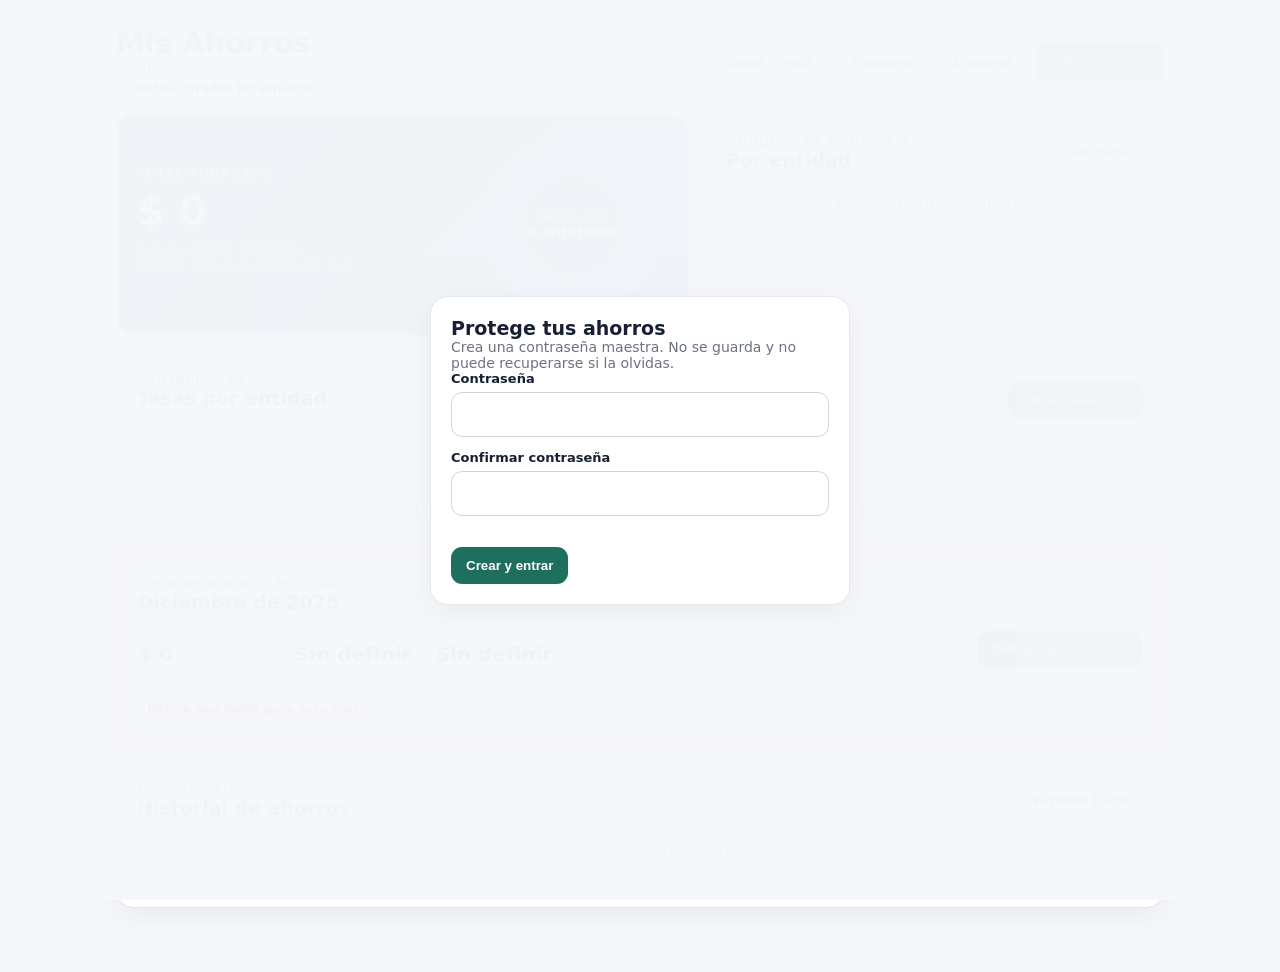
<file: index.html>
<!doctype html><html lang="es"><head><meta charset="utf-8"><meta name="viewport" content="width=device-width,initial-scale=1"><meta name="theme-color" content="#1f6f5f"><meta name="apple-mobile-web-app-capable" content="yes"><meta name="apple-mobile-web-app-title" content="Mis Ahorros"><link rel="manifest" href="manifest.webmanifest"><link rel="stylesheet" href="style.css"></head><body>
<section class="overlay" id="overlay"><div class="card login"><div id="setup"><h2>Protege tus ahorros</h2><p class="muted">Crea una contraseña maestra. No se guarda y no puede recuperarse si la olvidas.</p><form id="setupForm"><div class="field"><label>Contraseña</label><input id="newPass" type="password" minlength="8" required></div><div class="field"><label>Confirmar contraseña</label><input id="confirmPass" type="password" minlength="8" required></div><div class="error" id="setupErr"></div><button class="primary">Crear y entrar</button></form></div><div id="unlock" hidden><h2 id="unlockTitle">Mis Ahorros</h2><p class="muted">Ingresa tu contraseña para descifrar tus datos.</p><form id="unlockForm"><div class="field"><label>Contraseña</label><input id="unlockPass" type="password" required></div><div class="error" id="unlockErr"></div><button class="primary">Desbloquear</button></form></div></div></section>
<main class="app"><section class="top"><div><h1 id="title">Mis Ahorros</h1><p class="muted">Seguimiento personal y seguro de tus ahorros.</p><div class="secure">🔒 Datos cifrados localmente</div></div><div class="actions"><button class="secondary" id="backupBtn">Copia cifrada</button><button class="secondary" id="restoreBtn">Restaurar</button><input id="restoreFile" type="file" accept=".json" hidden><button class="secondary" id="lockBtn">Bloquear</button><button class="primary" id="newBtn">+ Nuevo ahorro</button></div></section>
<section class="grid"><article class="card hero"><div class="heroGrid"><div><div class="label">Total ahorrado</div><div class="total" id="total">$0</div><div class="muted" id="count">Aún no tienes registros.</div><div class="muted" id="interestSummary">Interés mensual estimado: $0</div><div class="legend" id="legend"></div></div><div class="pie" id="pie"><div class="pieCenter"><span id="pieLabel">Distribución</span><b id="pieValue">0 entidades</b></div></div></div></article><article class="card"><div class="head"><div><div class="label">Dónde está tu dinero</div><h2>Por entidad</h2></div><span class="bankCount" id="bankCount">0 entidades</span></div><div id="banks"><div class="empty">Agrega tu primer ahorro.</div></div></article></section>
<section class="card rateCard"><div class="head"><div><div class="label">Rentabilidad</div><h2>Tasas por entidad</h2><p class="muted" id="rateMonthLabel">Este mes</p></div><button class="primary" id="ratesBtn">Editar tasas E.A.</button></div><div id="ratesList"><div class="empty">Agrega un ahorro para configurar tasas.</div></div><p class="muted" style="margin-top:10px">La tasa vigente se mantiene hasta que la cambies. Al abrir la app en un nuevo mes, el interés del mes anterior se capitaliza una sola vez.</p></section>
<section class="card goalCard pending" id="goalCard"><div class="goal"><div style="flex:1"><div class="label">Meta de ahorro mensual</div><h2 id="goalMonth">Este mes</h2><div class="goalVals"><div><span class="muted">Ahorrado este mes</span><div class="num" id="savedMonth">$0</div></div><div><span class="muted">Meta</span><div class="num" id="goalAmountView">Sin definir</div></div><div><span class="muted">Proyección anual</span><div class="num" id="annual">Sin definir</div></div></div><div class="progress"><div id="bar"></div></div><span class="status pending" id="goalStatus">Define una meta para este mes</span></div><button class="primary" id="goalBtn">Definir meta mensual</button></div></section>
<section class="card rateCard" id="arqCard" hidden><div class="rate"><div><div class="label">ARQ</div><h2>Tasa de cambio manual</h2><p class="muted" id="arqText">Ingresa la tasa COP por USD.</p></div><div class="actions"><input id="arqInput" type="text" inputmode="decimal" placeholder="COP por USD"><button class="primary" id="saveArq">Guardar tasa</button></div></div></section>
<section class="card history"><div class="head"><div><div class="label">Movimientos</div><h2>Historial de ahorros</h2></div><button class="secondary" id="exportBtn">Exportar Excel</button></div><table id="table"><thead><tr><th>Fecha</th><th>Entidad</th><th>Tipo</th><th>Valor</th><th></th></tr></thead><tbody id="tbody"></tbody></table><div class="empty" id="empty">No hay ahorros registrados todavía.</div></section></main>
<dialog id="savingDialog"><form class="modal" id="savingForm"><div class="modalHead"><h3 id="savingTitle">Nuevo ahorro</h3><button type="button" class="secondary" id="cancelSaving">×</button></div><div class="field"><label>Valor ahorrado</label><input id="amount" type="text" inputmode="decimal" required><span class="muted" id="amountHelp">Valor en pesos colombianos (COP).</span></div><div class="field"><label>Fecha</label><input id="date" type="date" required></div><div class="field"><label>Entidad</label><select id="bank" required><option value="" selected disabled>Selecciona una entidad</option><option>ARQ</option><option>Pibank</option><option>Ahorro colectivo amigos</option><option>Bancolombia</option><option>Davivienda</option><option>Banco de Bogotá</option><option>BBVA</option><option>Banco de Occidente</option><option>Banco Caja Social</option><option>Nequi</option><option>Daviplata</option><option>Nu</option><option>Lulo Bank</option><option>RappiPay</option></select></div><div class="modalActions"><button type="button" class="secondary" id="cancelSaving">Cancelar</button><button class="primary">Guardar ahorro</button></div></form></dialog>
<dialog id="ratesDialog"><form class="modal" id="ratesForm"><div class="modalHead"><h3 id="ratesDialogTitle">Tasas E.A.</h3></div><p class="muted" style="margin-bottom:14px">Define la tasa E.A. vigente para cada entidad. Puedes modificarla cuando cambie.</p><div id="ratesFields"></div><div class="modalActions"><button type="button" class="secondary" id="cancelRates">Cancelar</button><button class="primary">Guardar tasas</button></div></form></dialog>
<dialog id="goalDialog"><form class="modal" id="goalForm"><div class="modalHead"><h3>Meta de ahorro mensual</h3></div><div class="field"><label>Meta del mes</label><input id="goalInput" type="text" inputmode="decimal" required></div><div class="modalActions"><button type="button" class="secondary" id="cancelGoal">Cancelar</button><button class="primary">Guardar meta</button></div></form></dialog>
<script>window.APP_CONFIG={name:'Mis Ahorros',vaultKey:'misAhorros_secure_v2_web',backup:'mis_ahorros_backup_cifrado.json',accent:'#1f6f5f',accent2:'#123d35'};</script><script src="app.js"></script></body></html>
</file>
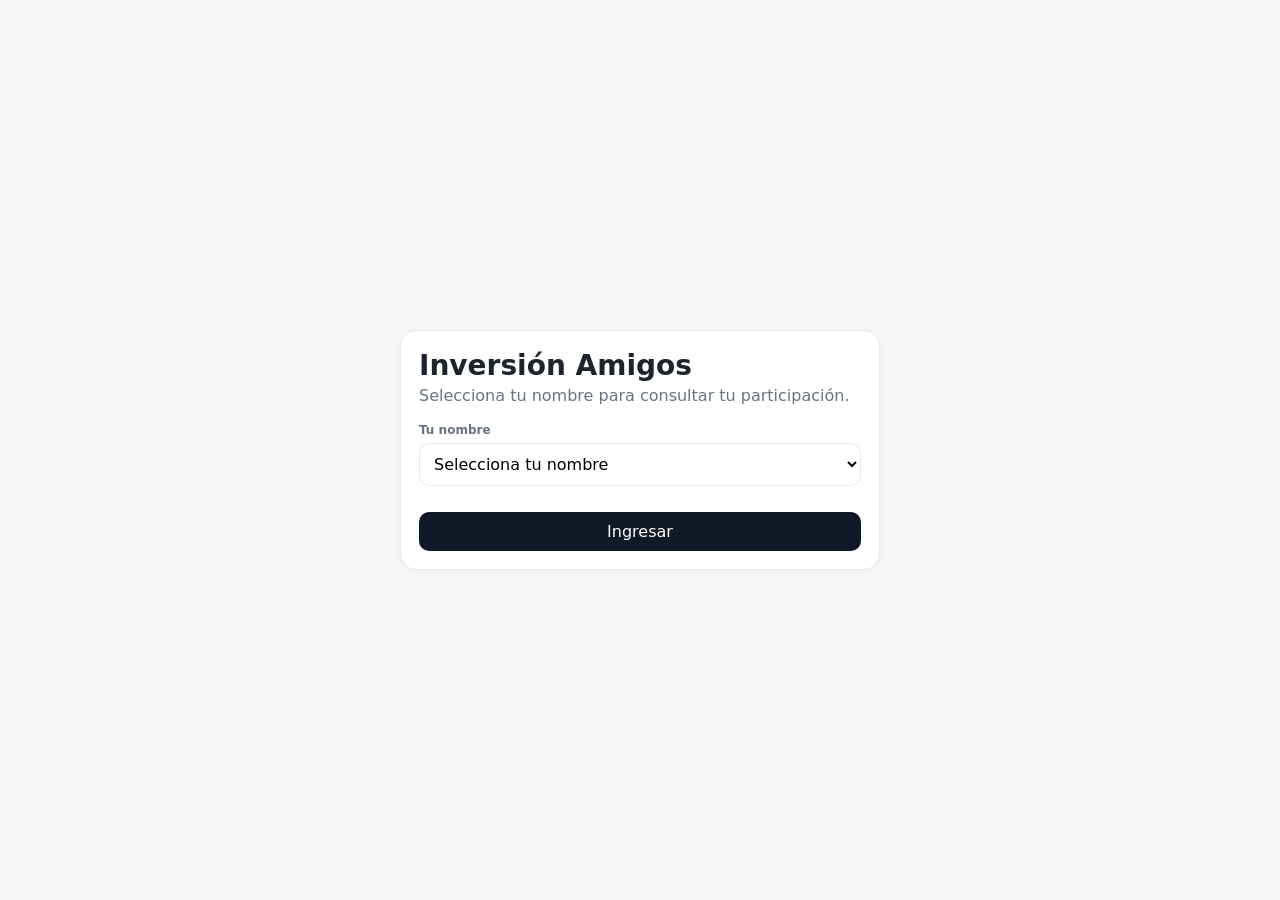
<file: inversion-amigos/index.html>
<!DOCTYPE html>
<html lang="es">
<head>
  <meta charset="UTF-8" />
  <meta name="viewport" content="width=device-width, initial-scale=1.0" />
  <meta name="robots" content="noindex,nofollow,noarchive" />
  <title>Inversión Amigos</title>
  <link rel="stylesheet" href="styles.css" />
</head>
<body>
  <div id="app"></div>
  <script src="app.js"></script>
  <script src="shared-sync.js?v=20261018-0925"></script>
  <script src="overrides.js"></script>
</body>
</html>
</file>
<file: style.css>
:root{--bg:#f5f7fb;--card:#fff;--text:#172033;--muted:#6b7280;--line:#e5e7eb;--accent:#1f6f5f;--accent2:#123d35;--danger:#b42318;--ok:#146c3a}*{box-sizing:border-box}[hidden]{display:none!important}body{margin:0;font-family:system-ui,-apple-system,"Segoe UI",sans-serif;background:var(--bg);color:var(--text)}.app{max-width:1080px;margin:auto;padding:26px 16px 48px}.top,.head,.goal,.rate{display:flex;justify-content:space-between;align-items:center;gap:14px}.top{margin-bottom:18px}h1,h2,h3,p{margin:0}h1{font-size:29px}h2{font-size:19px}.muted{color:var(--muted);font-size:14px}.secure{font-size:12px;color:var(--ok);font-weight:800;margin-top:6px}.grid{display:grid;grid-template-columns:1.25fr 1fr;gap:16px;margin-bottom:16px}.card{background:var(--card);border:1px solid var(--line);border-radius:18px;padding:20px;box-shadow:0 8px 28px #1118270d}.hero{background:linear-gradient(135deg,var(--accent2),var(--accent));color:#fff}.hero .muted{color:#ffffffbf}.label{font-size:12px;text-transform:uppercase;letter-spacing:.07em;font-weight:800;color:var(--muted)}.hero .label{color:#ffffffbf}.total{font-size:40px;font-weight:850;margin:7px 0}.heroGrid{display:grid;grid-template-columns:1fr 190px;gap:16px;align-items:center}.pie{width:180px;height:180px;border-radius:50%;margin:auto;position:relative;background:#ffffff22}.pie:after{content:"";position:absolute;inset:42px;border-radius:50%;background:var(--accent2)}.pieCenter{position:absolute;inset:0;z-index:2;display:grid;place-content:center;text-align:center;font-size:12px}.pieCenter b{font-size:14px}.legend{display:flex;gap:7px 10px;flex-wrap:wrap;margin-top:10px}.legend button{background:none;color:#ffffffd9;padding:2px;border:0;font-size:12px}.dot{display:inline-block;width:8px;height:8px;border-radius:50%;margin-right:5px}.row{display:flex;justify-content:space-between;gap:12px;padding:11px 0;border-bottom:1px solid var(--line)}.row:last-child{border:0}.row b{display:block}.goalCard,.rateCard,.history{margin-bottom:16px}.goalCard.pending{border:2px solid #e98f8f;background:#fff8f8}.goalCard.done{border:2px solid #70bd8d;background:#f5fff8}.goalVals{display:flex;gap:24px;flex-wrap:wrap;margin-top:10px}.num{font-size:20px;font-weight:850}.progress{height:9px;background:#e5e7eb;border-radius:99px;overflow:hidden;margin-top:12px}.progress div{height:100%;background:var(--accent);width:0}.status{display:inline-block;margin-top:9px;border-radius:99px;padding:6px 9px;font-size:12px;font-weight:800}.status.pending{background:#fde8e8;color:#9b1c1c}.status.done{background:#def7e5;color:var(--ok)}button{border:0;border-radius:11px;padding:11px 15px;font-weight:750;cursor:pointer;touch-action:manipulation}.primary{background:var(--accent);color:white}.secondary{background:white;border:1px solid var(--line);color:var(--text)}input,select{width:100%;padding:12px 13px;border:1px solid #d1d5db;border-radius:11px;font:inherit;font-size:16px;background:#fff;color:var(--text);touch-action:manipulation;pointer-events:auto;-webkit-user-select:text;user-select:text;-webkit-appearance:none;appearance:none}input[type=password]{-webkit-text-security:disc}.actions{display:flex;gap:8px;flex-wrap:wrap}.bankCount{background:#e8f4f0;color:var(--accent);padding:6px 9px;border-radius:99px;font-size:12px;font-weight:800}table{width:100%;border-collapse:collapse;margin-top:10px}th,td{text-align:left;padding:11px 8px;border-bottom:1px solid var(--line);font-size:14px}th{font-size:11px;text-transform:uppercase;color:var(--muted)}.delete{background:none;color:var(--danger);padding:5px}.empty{text-align:center;padding:24px;color:var(--muted)}dialog{border:0;border-radius:18px;padding:0;width:min(460px,calc(100% - 28px));box-shadow:0 25px 70px #0004}dialog::backdrop{background:#0f172a77}.modal{padding:22px}.modalHead{display:flex;justify-content:space-between;align-items:center;margin-bottom:16px}.field{margin-bottom:13px}.field label{display:block;font-size:13px;font-weight:750;margin-bottom:6px}.modalActions{display:flex;justify-content:flex-end;gap:8px}.overlay{position:fixed;inset:0;background:#f5f7fbfa;z-index:99;display:grid;place-items:center;padding:18px;pointer-events:auto;touch-action:manipulation}.login{width:min(420px,100%);position:relative;z-index:100;pointer-events:auto}.error{min-height:18px;color:var(--danger);font-size:13px;margin-top:6px}@media(max-width:720px){.grid,.heroGrid{grid-template-columns:1fr}.top,.goal,.rate{align-items:stretch;flex-direction:column}.actions button,.goal>button,.rate button{width:100%}.total{font-size:34px}table,thead,tbody,tr,th,td{display:block}thead{display:none}tr{padding:8px 0;border-bottom:1px solid var(--line)}td{border:0;padding:3px 0}td:before{content:attr(data-label);display:inline-block;width:90px;color:var(--muted);font-size:12px}}
</file>
<file: inversion-amigos/styles.css>
:root{--bg:#f5f6f8;--panel:#fff;--text:#1c2430;--muted:#687385;--line:#e6e9ee;--accent:#111827;--soft:#eef2f7;--success:#166534;--danger:#b91c1c;--success-soft:#dcfce7;--danger-soft:#fee2e2}
*{box-sizing:border-box}body{margin:0;font-family:Inter,ui-sans-serif,system-ui,-apple-system,BlinkMacSystemFont,"Segoe UI",sans-serif;background:var(--bg);color:var(--text)}button,input,select{font:inherit}.shell{max-width:1240px;margin:auto;padding:28px}.topbar{display:flex;justify-content:space-between;gap:16px;align-items:center;margin-bottom:22px}.brand h1{margin:0;font-size:28px}.brand p{margin:4px 0 0;color:var(--muted)}.top-actions{display:flex;align-items:center;gap:12px}.month-pill{background:#111827;color:#fff;padding:9px 13px;border-radius:999px;font-size:13px;font-weight:800}.userbox{display:flex;gap:10px;align-items:center}.badge{background:var(--soft);padding:7px 10px;border-radius:999px;font-size:12px;font-weight:700}.btn{border:0;background:var(--accent);color:white;padding:10px 14px;border-radius:10px;cursor:pointer}.btn.secondary{background:white;color:var(--text);border:1px solid var(--line)}.btn.danger{background:var(--danger)}.row-actions{display:flex;gap:6px;flex-wrap:wrap}
.personal-banner{background:#111827;color:#fff;border-radius:18px;padding:20px 22px;margin-bottom:16px;display:flex;align-items:center;justify-content:space-between;gap:20px}.personal-banner .label{color:#cbd5e1}.personal-value{font-size:32px;font-weight:900}.personal-meta{display:flex;flex-direction:column;text-align:right}.personal-meta strong{font-size:24px}.personal-meta span{font-size:12px;color:#cbd5e1;margin-top:2px}
.grid{display:grid;gap:16px}.stats{grid-template-columns:repeat(4,1fr);margin-bottom:16px}.card{background:var(--panel);border:1px solid var(--line);border-radius:16px;padding:18px;box-shadow:0 2px 10px rgba(15,23,42,.03)}.label{font-size:13px;color:var(--muted);margin-bottom:8px}.value{font-size:27px;font-weight:800}.sub{font-size:13px;color:var(--muted);margin-top:6px}.tabs{display:flex;gap:8px;margin:18px 0;flex-wrap:wrap}.tab{background:white;border:1px solid var(--line);padding:9px 12px;border-radius:10px;cursor:pointer}.tab.active{background:var(--accent);color:white}.content-grid{grid-template-columns:1.25fr .75fr}.summary-stack{display:grid;gap:16px}.table-wrap{overflow:auto}table{width:100%;border-collapse:collapse}th,td{text-align:left;padding:12px 10px;border-bottom:1px solid var(--line);white-space:nowrap}th{font-size:12px;color:var(--muted);text-transform:uppercase;letter-spacing:.04em}td{font-size:14px}.bar{height:8px;background:var(--soft);border-radius:999px;overflow:hidden;margin-top:5px}.bar>span{display:block;height:100%;background:var(--accent)}
.form-grid{display:grid;grid-template-columns:repeat(2,1fr);gap:12px}.field{display:flex;flex-direction:column;gap:6px}.field.full{grid-column:1/-1}.field label{font-size:12px;color:var(--muted);font-weight:700}.field input,.field select{border:1px solid var(--line);border-radius:10px;padding:10px;background:white}.actions{display:flex;gap:8px;justify-content:flex-end;margin-top:14px}.login{min-height:100vh;display:grid;place-items:center;padding:20px}.login-card{width:min(480px,100%)}.member-list{display:grid;gap:8px;margin-top:16px}.member-btn{display:flex;justify-content:space-between;align-items:center;width:100%;padding:12px 14px;border:1px solid var(--line);background:white;border-radius:12px;cursor:pointer}.member-btn:hover{background:#fafafa}.empty{padding:26px;color:var(--muted);text-align:center}.positive{color:var(--success);font-weight:700}.muted{color:var(--muted)}.section-title{display:flex;justify-content:space-between;align-items:center;gap:12px;margin-bottom:10px}.section-title h2{font-size:18px;margin:0}.split{display:grid;grid-template-columns:1.15fr .85fr;gap:16px}.note{background:#fffbeb;border:1px solid #fde68a;border-radius:12px;padding:12px;color:#854d0e;font-size:13px}
.progress-card{padding:20px}.monthly-total{font-size:30px;font-weight:900;margin-top:4px}.progress-track{height:16px;background:var(--soft);border-radius:999px;overflow:hidden;margin-top:16px}.progress-track span{display:block;height:100%;transition:width .25s ease}.progress-track .incomplete{background:#dc2626}.progress-track .complete{background:#16a34a}.progress-bad{color:#b91c1c;font-size:22px}.progress-ok{color:#15803d;font-size:22px}.people-status{display:flex;gap:8px;flex-wrap:wrap;margin-top:14px}.status-chip{font-size:12px;font-weight:700;padding:6px 9px;border-radius:999px}.status-chip.done{background:var(--success-soft);color:var(--success)}.status-chip.pending{background:var(--danger-soft);color:var(--danger)}
@media(max-width:1000px){.stats{grid-template-columns:1fr 1fr}.content-grid,.split{grid-template-columns:1fr}.top-actions{align-items:flex-end;flex-direction:column}}@media(max-width:620px){.shell{padding:16px}.stats{grid-template-columns:1fr}.topbar{align-items:flex-start;flex-direction:column}.top-actions{width:100%;align-items:flex-start}.userbox{width:100%;justify-content:space-between}.form-grid{grid-template-columns:1fr}.field.full{grid-column:auto}.value{font-size:24px}.personal-banner{align-items:flex-start;flex-direction:column}.personal-meta{text-align:left}.personal-value{font-size:28px}.month-pill{align-self:flex-start}}
</file>
